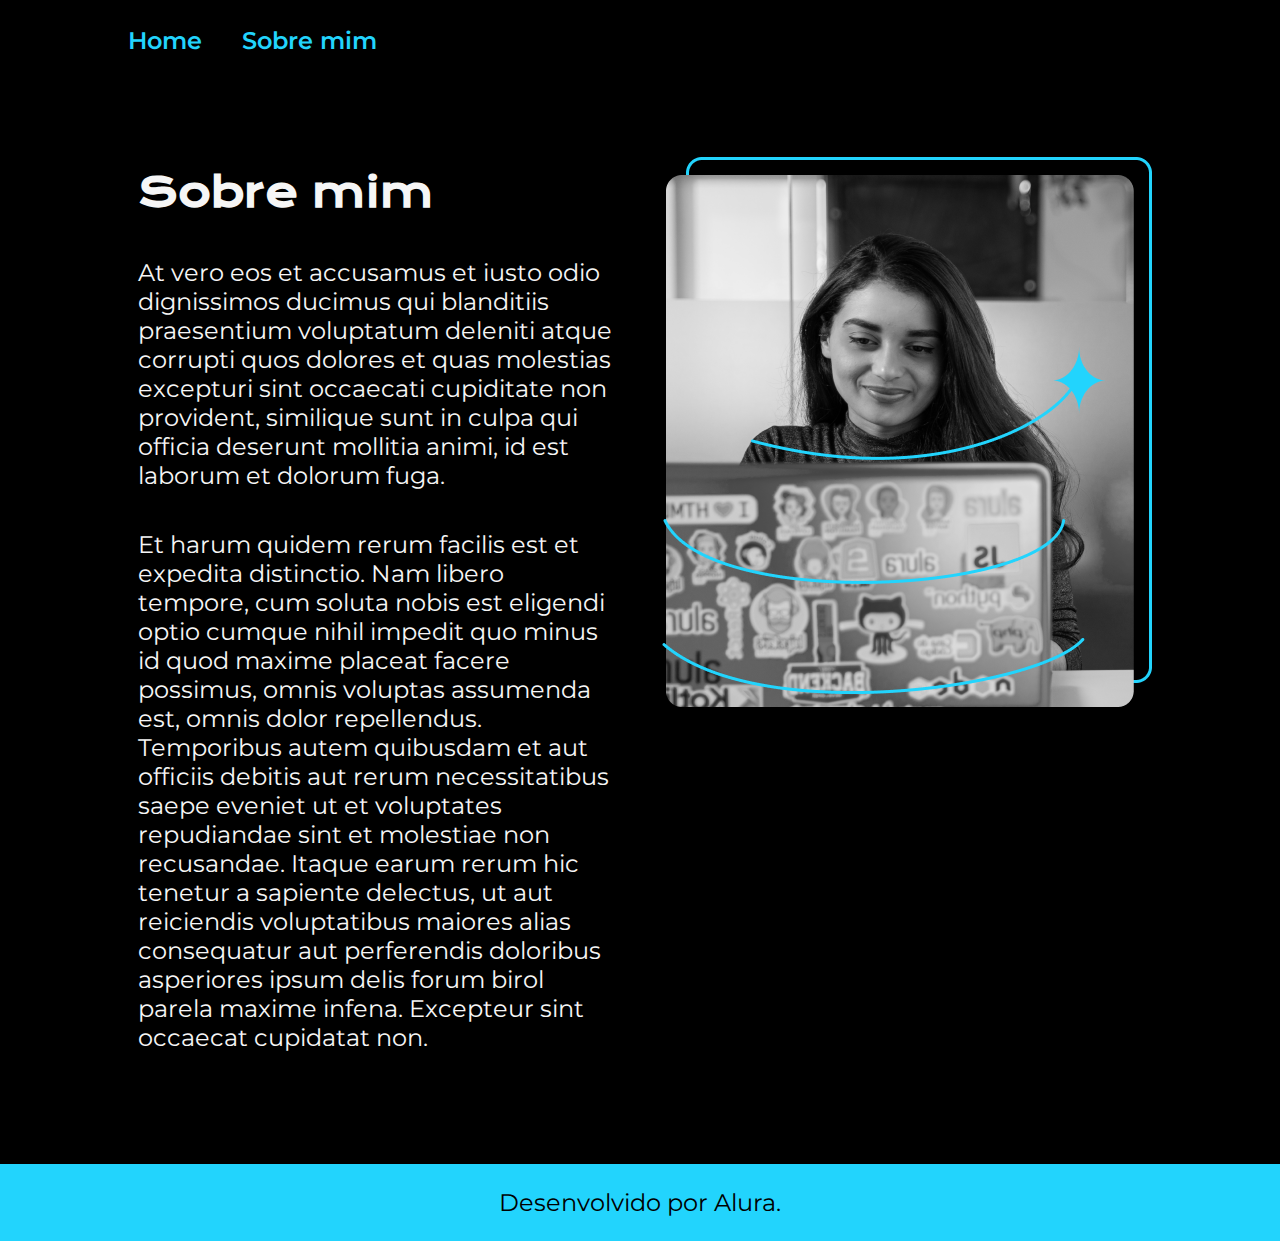
<file: about.html>
<!DOCTYPE html>
<html lang="pt-br">
<head>
    <meta charset="UTF-8">
    <meta name="viewport" content="width=device-width, initial-scale=1.0">
    <title>Sobre mim</title>
    <link rel="stylesheet" href="./styles/style.css">
</head>
<body>
    <header class="cabecalho">
        <nav class="cabecalho__menu">
            <a class="cabecalho__menu__link" href="index.html">Home</a>
            <a class="cabecalho__menu__link" href="about.html">Sobre mim</a>
        </nav>
    </header>

    <main class="apresentacao">
        <section class="apresentacao__conteudo">
            <h1 class="apresentacao__conteudo__titulo">Sobre mim</h1>
            <p class="apresentacao__conteudo__texto">At vero eos et accusamus et iusto odio dignissimos ducimus qui blanditiis praesentium voluptatum deleniti atque corrupti quos dolores et quas molestias excepturi sint occaecati cupiditate non provident, similique sunt in culpa qui officia deserunt mollitia animi, id est laborum et dolorum fuga.</p>
            <p class="apresentacao__conteudo__texto">Et harum quidem rerum facilis est et expedita distinctio. Nam libero tempore, cum soluta nobis est eligendi optio cumque nihil impedit quo minus id quod maxime placeat facere possimus, omnis voluptas assumenda est, omnis dolor repellendus. Temporibus autem quibusdam et aut officiis debitis aut rerum necessitatibus saepe eveniet ut et voluptates repudiandae sint et molestiae non recusandae. Itaque earum rerum hic tenetur a sapiente delectus, ut aut reiciendis voluptatibus maiores alias consequatur aut perferendis doloribus asperiores ipsum delis forum birol parela maxime infena. Excepteur sint occaecat cupidatat non.</p>
        </section>
        <img class="apresentacao__imagem" src="./assets/Imagem.png" alt="Imagem pessoa codando">
    </main>

    <footer class="rodape">
        <p>Desenvolvido por Alura.</p>
    </footer>
</body>
</html>
</file>
<file: styles/style.css>
@import url('https://fonts.googleapis.com/css2?family=Krona+One&family=Montserrat:wght@400;600&display=swap');

:root {
    --cor-primaria: #000000;
    --cor-secundaria: #F6F6F6; 
    --cor-terciaria: #22D4FD;

    --fonte-primaria: 'Montserrat', sans-serif;
    --fonte-secundaria: 'Krona One', sans-serif;
}

* {
    margin: 0;
    padding: 0;
}

body {
    height: 100vh;
    box-sizing: border-box;
    background-color: var(--cor-primaria);
    color: var(--cor-secundaria);
}

.cabecalho {
    padding: 2% 0% 0% 10%;
}

.cabecalho__menu {
    display: flex;
    gap: 40px;
}

.cabecalho__menu__link {
    font-family: var(--fonte-primaria);
    font-size: 1.5rem;
    font-weight: 600;
    color: var(--cor-terciaria);
    text-decoration: none;
}

.apresentacao {
    padding: 8% 10%;
    display: flex;
    gap: 40px;
    align-items: flex-start;
    justify-content: space-between;
}

.apresentacao__conteudo {
    width: 50%;
    display: flex;
    flex-direction: column;
    gap: 40px;
    padding: 10px;
}

.apresentacao__conteudo__titulo {
    font-size: 2.5rem;
    font-family: var(--fonte-secundaria);
}

.titulo-destaque {
    color: var(--cor-terciaria);
}

.apresentacao__conteudo__texto {
    font-size: 1.5rem;
    font-family: var(--fonte-primaria);
}

.apresentacao__links {
    display: flex;
    justify-content: space-between;
    flex-direction: column;
    align-items: center;
    gap: 32px;
}

.apresentacao__conteudo__subtitulo {
    font-family: var(--fonte-secundaria);
    font-size: 1.5rem;
    color: var(--cor-secundaria);
}

.apresentacao__links__navegacao {
    display: flex;
    justify-content: center;
    align-items: center;
    gap: 16px;
    color: var(--cor-secundaria);
    width: 50%;
    text-align: center;
    border: 2px solid var(--cor-terciaria);
    border-radius: 8px;
    font-size: 1.5rem;
    padding: 21.5px 0; 
    text-decoration: none;
    font-family: var(--fonte-primaria);
    font-weight: 600;
}

.apresentacao__links__navegacao:hover {
    background-color: #272727;
}

.apresentacao__imagem {
    width: 50%;
}

.rodape {
    color: var(--cor-primaria);
    background-color: var(--cor-terciaria);
    padding: 24px;
    text-align: center;
    font-family: var(--fonte-primaria);
    font-size: 1.5rem;
    font-weight: 400;
}

@media (max-width: 1200px) {
    .cabecalho {
        padding: 5%;
    }

    .cabecalho__menu {
        justify-content: center;
    }
    
    .apresentacao {
        flex-direction: column-reverse;
        align-items: center;
    }

    .apresentacao__conteudo {
        width: auto;
    }
}
</file>
